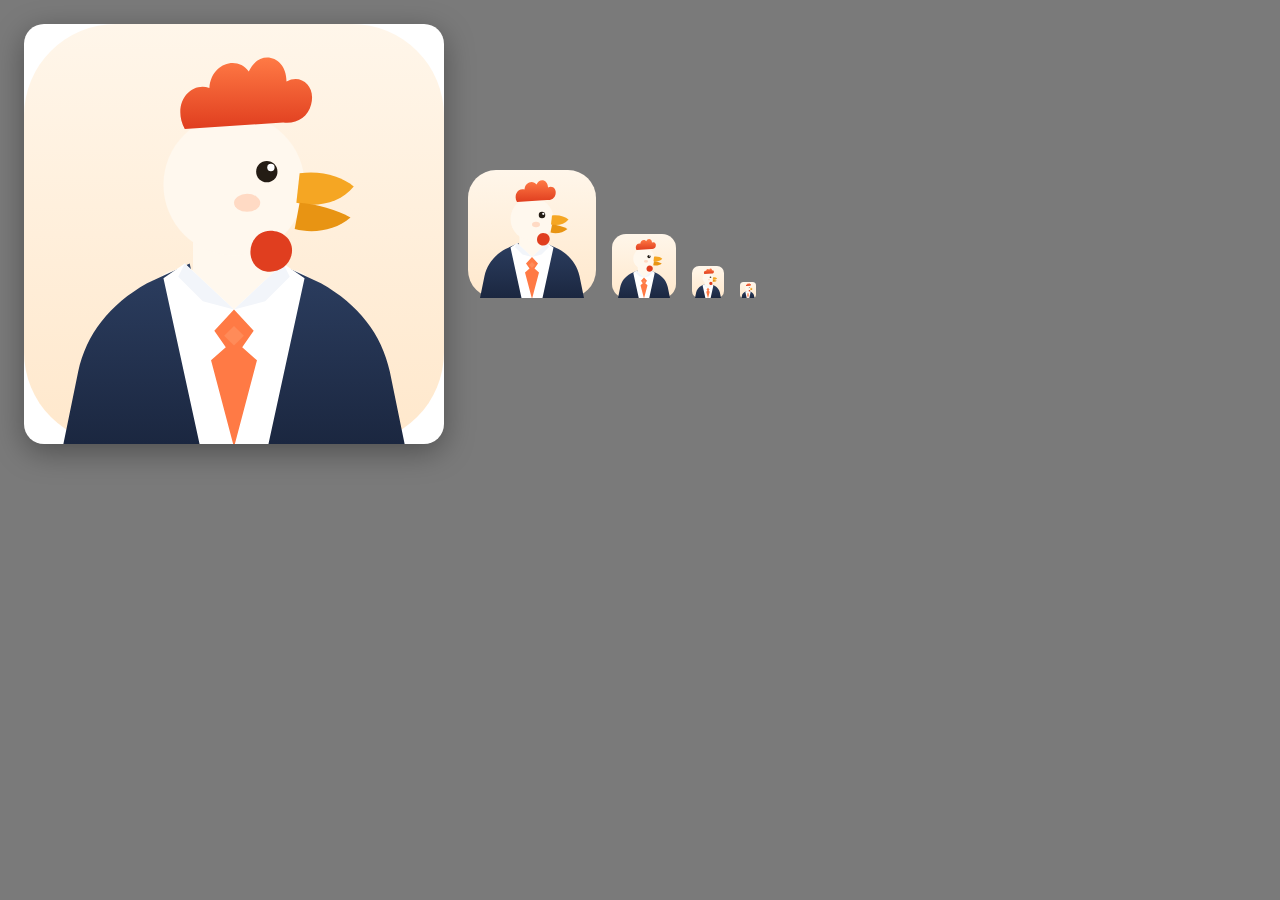
<file: assets/preview.html>
<!doctype html>
<html><head><meta charset="utf-8">
<style>
  html,body{margin:0;background:#7a7a7a;font:13px system-ui;color:#fff}
  .row{display:flex;gap:24px;align-items:center;padding:24px}
  .big{background:#fff;border-radius:20px;box-shadow:0 8px 30px rgba(0,0,0,.35)}
  .smalls{display:flex;gap:16px;align-items:flex-end}
  .smalls img{display:block}
</style></head>
<body>
<div class="row">
  <img class="big" src="logo.svg" width="420" height="420">
  <div class="smalls">
    <img src="logo.svg" width="128" height="128">
    <img src="logo.svg" width="64" height="64">
    <img src="logo.svg" width="32" height="32">
    <img src="logo.svg" width="16" height="16">
  </div>
</div>
</body></html>
</file>
